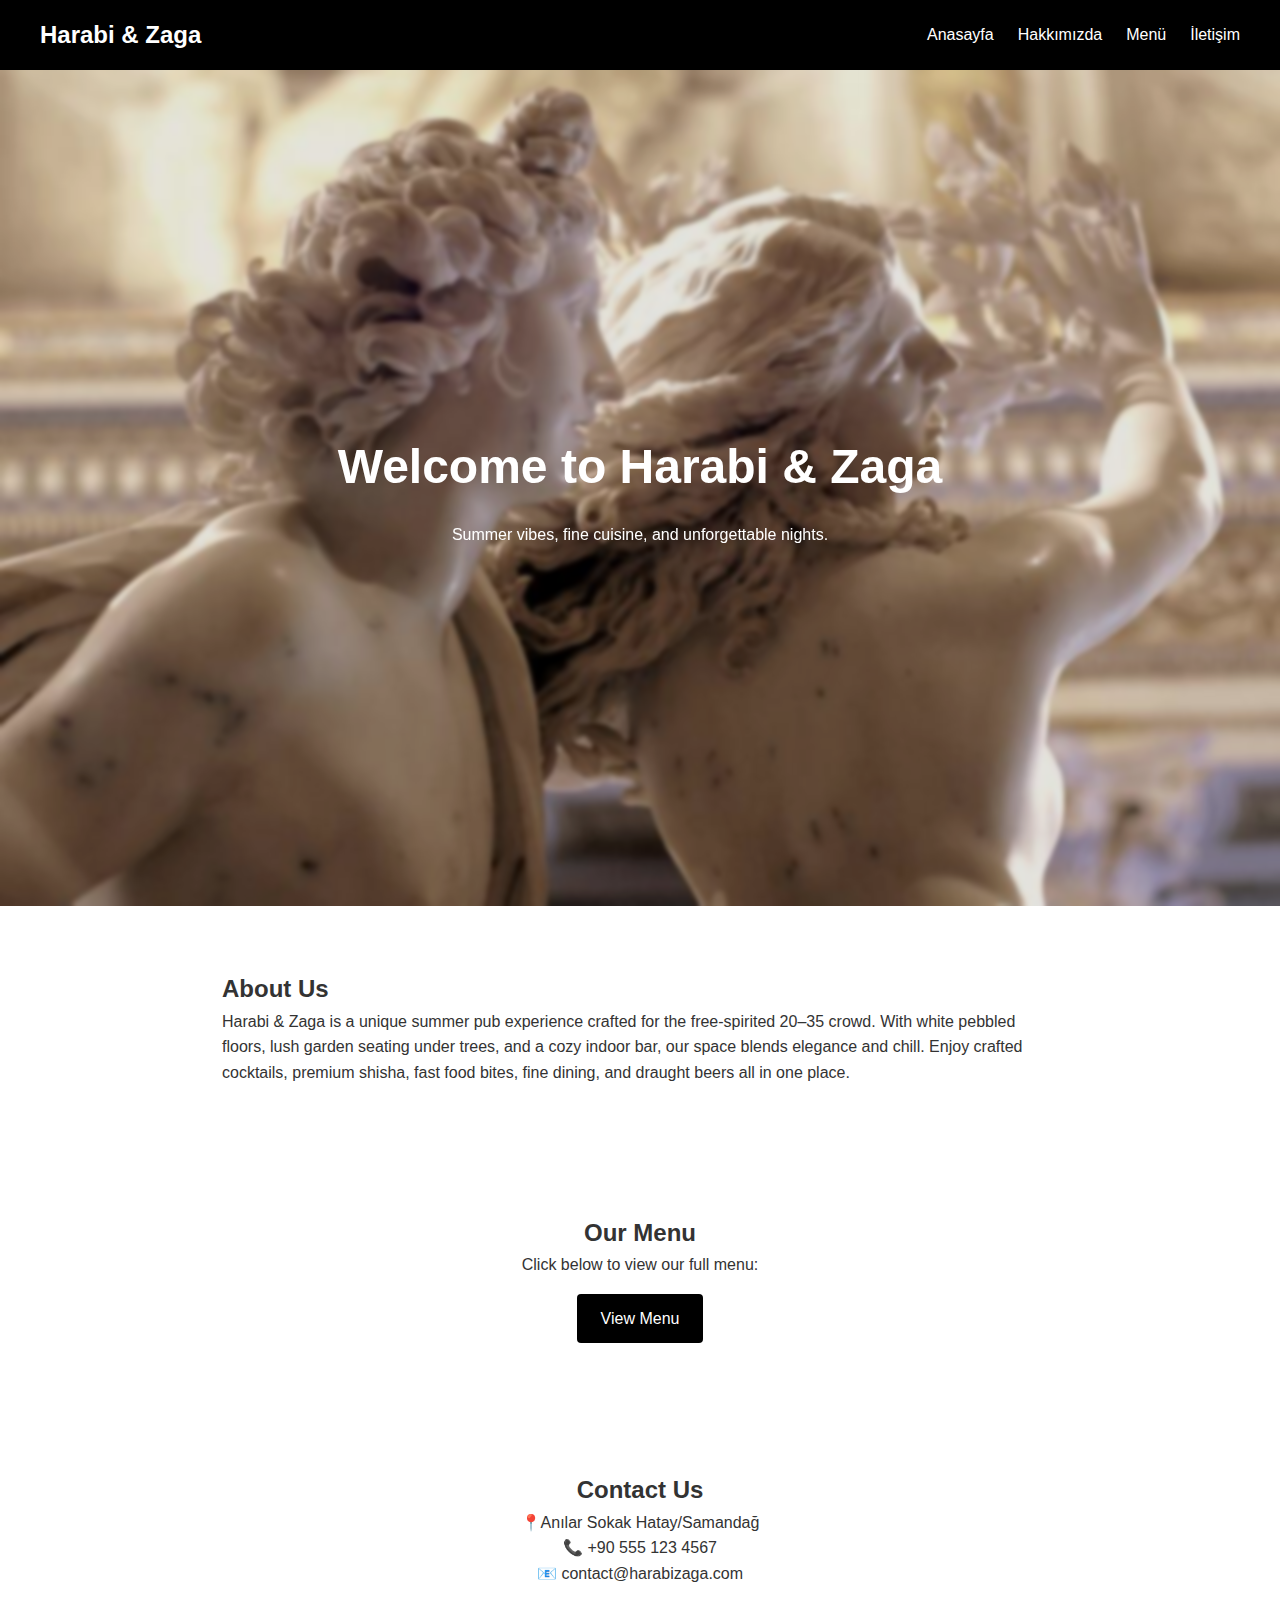
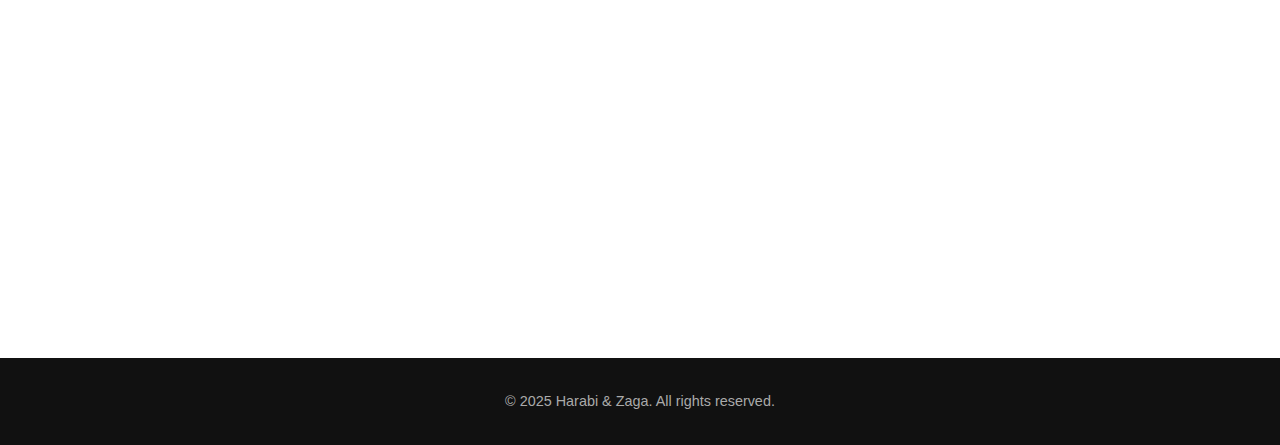
<file: index.html>
<!DOCTYPE html>
<html lang="en">
<head>
  <meta charset="UTF-8" />
  <meta name="viewport" content="width=device-width, initial-scale=1.0" />
  <title>Harabi & Zaga</title>
  <link rel="stylesheet" href="style.css" />
</head>
<body>

  <!-- Navbar buraya yüklenecek -->
  <header id="navbar-placeholder"></header>

  <section id="home" class="hero">
    <div class="overlay"></div>
    <div class="hero-content">
      <h1>Welcome to Harabi & Zaga</h1>
      <p>Summer vibes, fine cuisine, and unforgettable nights.</p>
    </div>
  </section>

  <section id="about" class="about">
    <h2>About Us</h2>
    <p>
      Harabi & Zaga is a unique summer pub experience crafted for the free-spirited 20–35 crowd. With white pebbled floors, lush garden seating under trees, and a cozy indoor bar, our space blends elegance and chill. Enjoy crafted cocktails, premium shisha, fast food bites, fine dining, and draught beers all in one place.
    </p>
  </section>

  <section class="menu-preview">
    <h2>Our Menu</h2>
    <p>Click below to view our full menu:</p>
    <a href="menu.html" class="menu-button">View Menu</a>
  </section>

  <section id="contact" class="contact">
    <h2>Contact Us</h2>
    <p>📍Anılar Sokak Hatay/Samandağ</p>
    <p>📞 +90 555 123 4567</p>
    <p>📧 contact@harabizaga.com</p>
    <div class="map">
      <iframe
        src="https://maps.google.com/maps?q=36.0830973,35.9663904&z=18&output=embed"
        width="100%"
        height="300"
        style="border:0;"
        allowfullscreen=""
        loading="lazy">
      </iframe>
    </div>
  </section>

  <footer>
    <p>&copy; 2025 Harabi & Zaga. All rights reserved.</p>
  </footer>


  <script src="components/navbar.js"></script>
</body>
</html>
</file>
<file: style.css>
/* style.css */

* {
  margin: 0;
  padding: 0;
  box-sizing: border-box;
  font-family: 'Segoe UI', Tahoma, Geneva, Verdana, sans-serif;
}

body {
  line-height: 1.6;
  color: #333;
  background: #fff;
}

header {
  background: #000;
  padding: 1rem;
  position: sticky;
  top: 0;
  z-index: 1000;
}

nav {
  max-width: 1200px;
  margin: auto;
  display: flex;
  justify-content: space-between;
  align-items: center;
  color: #fff;
}

.logo a {
  color: #fff;
  text-decoration: none;
  font-size: 1.5rem;
  font-weight: bold;
}

nav ul {
  list-style: none;
  display: flex;
  gap: 1.5rem;
}

nav ul li a {
  color: #fff;
  text-decoration: none;
  font-weight: 500;
}

.hero {
  position: relative;
  min-height: calc(100vh - 64px); /* navbar yüksekliği kadar düşülmüş */
  background: url('assets/apollo_daphne_aci.jpg') center/cover no-repeat;
  display: flex;
  flex-direction: column;
  justify-content: center;
  align-items: center;
  text-align: center;
  color: #fff;
  background-color: #111;
  padding: 2rem;
}

.hero h1 {
  font-size: 3rem;
  margin-bottom: 1rem;
}

.hero-content {
  position: relative;
  z-index: 3;
  text-align: center;
}

/* === Arka plan blur + karartma efekti === */
.hero .overlay {
  position: absolute;
  inset: 0;
  background: rgba(0, 0, 0, 0.1);
  backdrop-filter: blur(2px);
  z-index: 2;
}

.about, .menu-preview, .contact, .menu-display {
  padding: 4rem 2rem;
  max-width: 900px;
  margin: auto;
}


.contact ,.menu-preview {  
  text-align: center;
}

.menu-button {
  display: inline-block;
  margin-top: 1rem;
  padding: 0.75rem 1.5rem;
  background: #000;
  color: #fff;
  text-decoration: none;
  border-radius: 4px;
}

.menu-image img {
  max-width: 100%;
  height: auto;
  display: block;
  margin: auto;
  box-shadow: 0 2px 10px rgba(0,0,0,0.15);
}

footer {
  background: #111;
  color: #aaa;
  text-align: center;
  padding: 2rem 1rem;
  font-size: 0.9rem;
}

@media (max-width: 768px) {
  .hero h1 {
    font-size: 2rem;
  }
  nav ul {
    flex-direction: column;
    gap: 0.5rem;
  }
}

/* === Hamburger menÃ¼ ikon gÃ¶rÃ¼nÃ¼mÃ¼ === */
.menu-toggle {
  display: none;
  font-size: 1.8rem;
  cursor: pointer;
  color: white;
}

/* === Mobilde navbar gizli baÅŸlar === */
.nav-links {
  display: flex;
  gap: 1.5rem;
}

/* Mobilde aÃ§Ä±lÄ±nca gÃ¶sterilecek yapÄ± */
.nav-links.active {
  display: flex;
  flex-direction: column;
  gap: 1rem;
}

/* === Responsive (mobilde hamburger aktif) === */
@media (max-width: 768px) {
  .menu-toggle {
    display: block;
  }

  .nav-links {
    display: none;
    flex-direction: column;
    background: #000;
    position: absolute;
    top: 60px;
    right: 10px;
    width: 200px;
    padding: 1rem;
    z-index: 999;
  }

  .nav-links li {
    margin-bottom: 0.5rem;
  }

  .nav-links.active {
    display: flex;
  }
}

.menu-tabs {
  display: flex;
  overflow-x: auto;
  justify-content: center;
  gap: 1rem;
  padding: 1rem 0;
  margin: 0 auto;
  max-width: 100%;
}

.menu-tab {
  padding: 0.6rem 1.2rem;
  background-color: #000;
  color: white;
  border: none;
  border-radius: 5px;
  cursor: pointer;
  white-space: nowrap;
  flex-shrink: 0;
}

.menu-tab.active {
  background-color: #444;
}

.menu-images {
  margin-top: 2rem;
  text-align: center;
}

.menu-img {
  display: none;
  max-width: 100%;
  height: auto;
}

.menu-img.active {
  display: block;
}

html, body {
  height: 100%;
  display: flex;
  flex-direction: column;
}

main {
  flex: 1;
}
</file>
